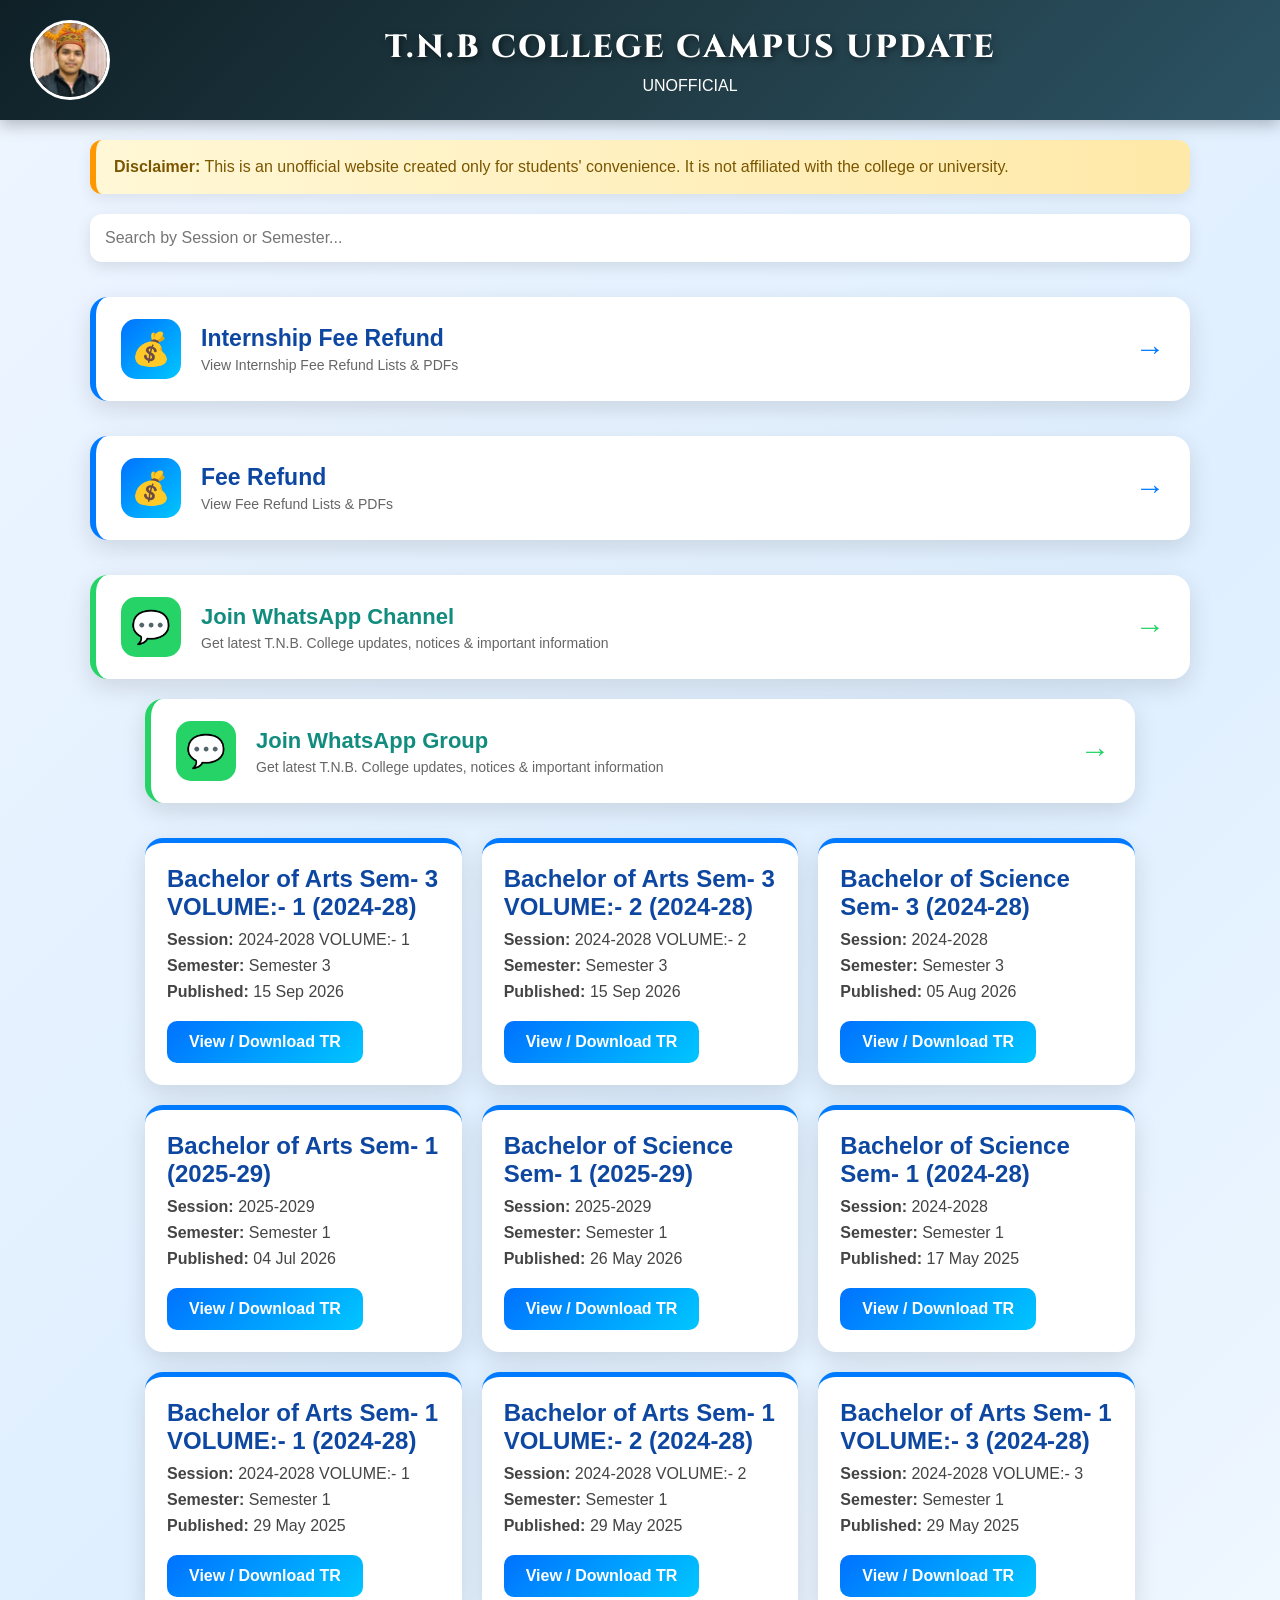
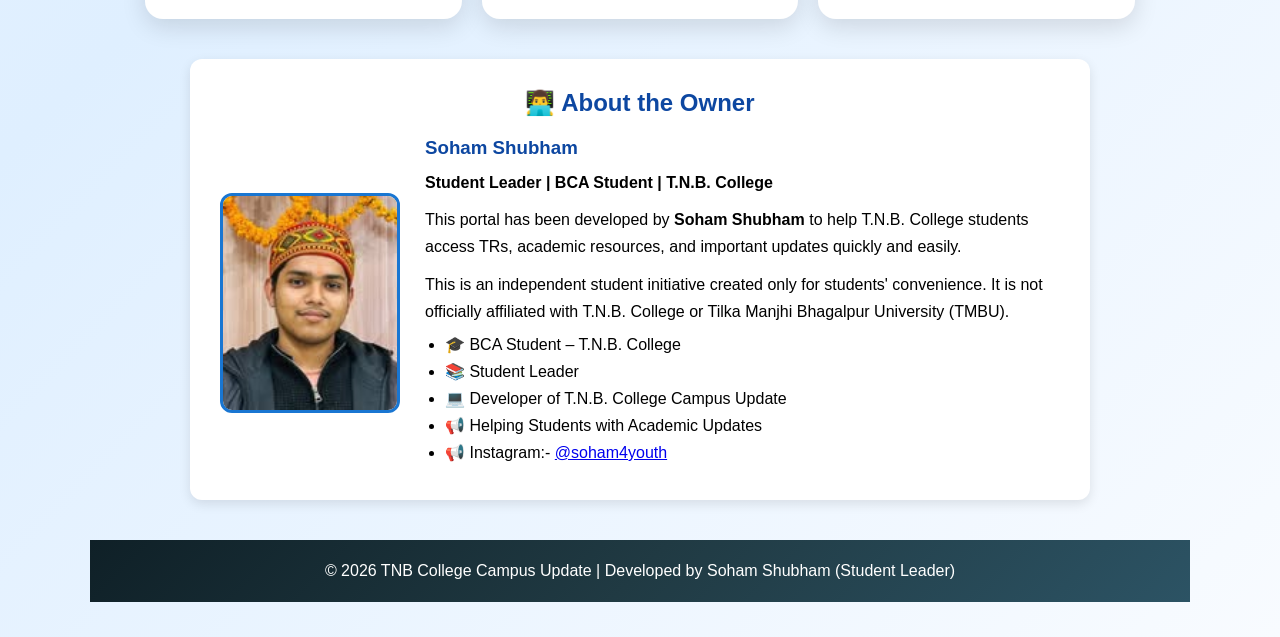
<file: index.html>
<!DOCTYPE html>
<html lang="en">
<head>
    <meta charset="UTF-8">
    <meta name="viewport" content="width=device-width, initial-scale=1.0">
    <title>T.N.B COLLEGE CAMPUS UPDATE </title>
    <link rel="preconnect" href="https://fonts.googleapis.com">
    <link rel="preconnect" href="https://fonts.gstatic.com" crossorigin>
    <link href="https://fonts.googleapis.com/css2?family=Cinzel:wght@600;700;800&display=swap" rel="stylesheet">
    <link rel="stylesheet" href="style.css">
</head>
<body>

<header>

    <img src="soham.jpg" alt="Logo" class="profile-pic">

    <div class="header-text">
        <h1 class="title">T.N.B COLLEGE CAMPUS UPDATE</h1>
        <p class="subtitle">UNOFFICIAL</p>
    </div>

</header>

<div class="notice">
    <strong>Disclaimer:</strong> This is an unofficial website created only for students' convenience. It is not affiliated with the college or university.
</div>

<div class="search-box">
    <input type="text" id="search" placeholder="Search by Session or Semester...">
</div>

  <!--Internship Fee Refund Section -->
<section class="fee-refund-link">
    <a href="internship-refund.html" class="fee-refund-card">
        <div class="fee-refund-icon">💰</div>

        <div class="fee-refund-text">
            <h2>Internship Fee Refund</h2>
            <p>View Internship Fee Refund Lists & PDFs</p>
        </div>

        <div class="fee-refund-arrow">→</div>
    </a>
</section>
    
    <!-- Fee Refund Section -->
<section class="fee-refund-link">
    <a href="fee-refund.html" class="fee-refund-card">
        <div class="fee-refund-icon">💰</div>

        <div class="fee-refund-text">
            <h2>Fee Refund</h2>
            <p>View Fee Refund Lists & PDFs</p>
        </div>

        <div class="fee-refund-arrow">→</div>
    </a>
</section>

<!-- WhatsApp Channel -->

<section class="whatsapp-link">

    <a href="https://whatsapp.com/channel/0029VakPGzy3rZZjvwMbkR2G"
       target="_blank"
       rel="noopener noreferrer"
       class="whatsapp-card">

        <div class="whatsapp-icon">
            💬
        </div>

        <div class="whatsapp-text">
            <h2>Join WhatsApp Channel</h2>
            <p>Get latest T.N.B. College updates, notices & important information</p>
        </div>

        <div class="whatsapp-arrow">
            →
        </div>

    </a>

    
<!-- WhatsApp Group -->

<section class="whatsapp-link">

    <a href="https://chat.whatsapp.com/Lll4i1iyzTlAL9RnYCEzMN"
       target="_blank"
       rel="noopener noreferrer"
       class="whatsapp-card">

        <div class="whatsapp-icon">
             💬
        </div>

        <div class="whatsapp-text">
            <h2>Join WhatsApp Group</h2>
            <p>Get latest T.N.B. College updates, notices & important information</p>
        </div>

        <div class="whatsapp-arrow">
            →
        </div>

    </a>
    
</section>

<div id="tr-container" class="tr-container">
    <!-- TR Cards will load automatically -->
</div>
    
<section class="about-owner">
    <h2>👨‍💻 About the Owner</h2>

    <div class="owner-card">
        <img src="soham.jpg" alt="Soham Shubham" class="owner-img">

        <div class="owner-info">
            <h3>Soham Shubham</h3>
            <p><strong>Student Leader | BCA Student | T.N.B. College</strong></p>

            <p>
                This portal has been developed by <strong>Soham Shubham</strong> to help
                T.N.B. College students access TRs, academic resources, and important
                updates quickly and easily.
            </p>

            <p>
                This is an independent student initiative created only for students'
                convenience. It is not officially affiliated with T.N.B. College or
                Tilka Manjhi Bhagalpur University (TMBU).
            </p>

            <ul>
                <li>🎓 BCA Student – T.N.B. College</li>
                <li>📚 Student Leader</li>
                <li>💻 Developer of T.N.B. College Campus Update</li>
                <li>📢 Helping Students with Academic Updates</li>
                <li>📢 Instagram:- <a href="https://www.instagram.com/soham4youth?igsh=MWJqN3NrY3JrMWw5cA==/" target="_blank" rel="noopener noreferrer"> @soham4youth </a> </li>
            </ul>
        </div>
    </div>
</section>

<footer>
    <p>© 2026 TNB College Campus Update | Developed by Soham Shubham (Student Leader)</p>
</footer>

<script src="script.js"></script>
</body>
</html>
</file>
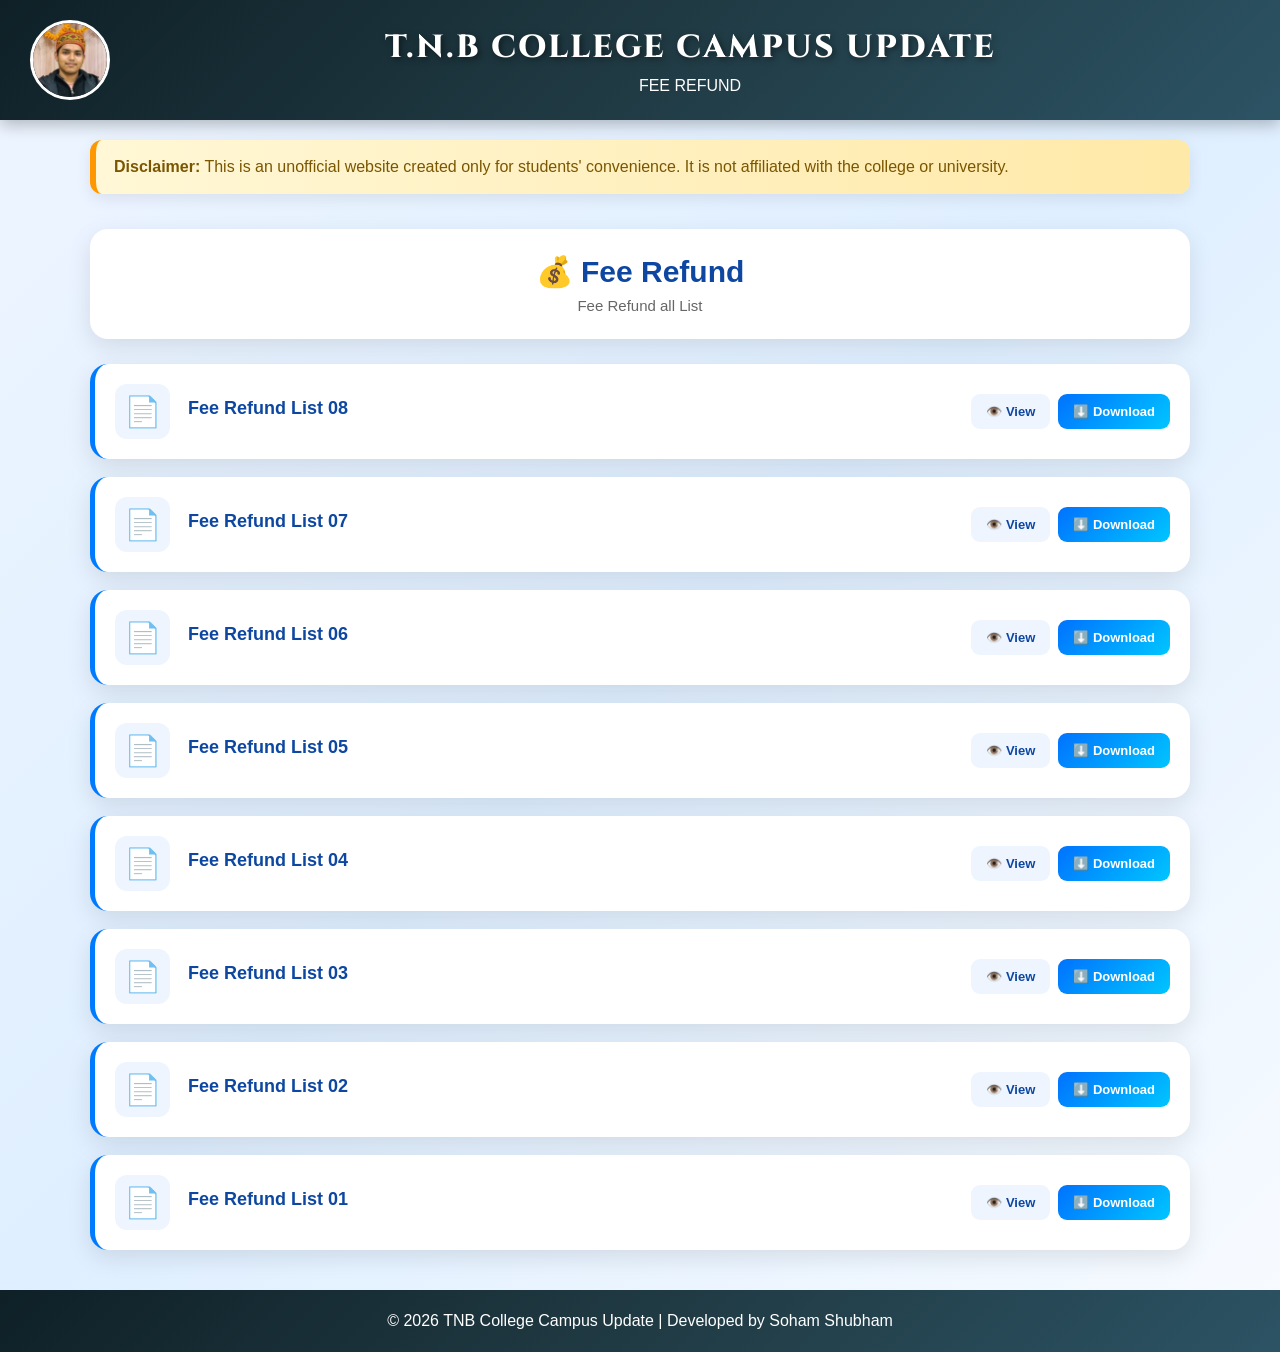
<file: fee-refund.html>
<!DOCTYPE html>
<html lang="en">
<head>
    <meta charset="UTF-8">
    <meta name="viewport" content="width=device-width, initial-scale=1.0">

    <title>Fee Refund | T.N.B College Campus Update</title>

    <link rel="preconnect" href="https://fonts.googleapis.com">
    <link rel="preconnect" href="https://fonts.gstatic.com" crossorigin>

    <link href="https://fonts.googleapis.com/css2?family=Cinzel:wght@600;700;800&display=swap"
          rel="stylesheet">

    <link rel="stylesheet" href="style.css">
</head>

<body>

<header>

    <img src="soham.jpg" alt="Logo" class="profile-pic">

    <div class="header-text">
        <h1 class="title">T.N.B COLLEGE CAMPUS UPDATE</h1>
        <p class="subtitle">FEE REFUND</p>
    </div>

</header>


<div class="notice">
    <strong>Disclaimer:</strong>
    This is an unofficial website created only for students' convenience.
    It is not affiliated with the college or university.
</div>


<section class="fee-page">

    <div class="fee-page-header">
        <h2>💰 Fee Refund</h2>
        <p>Fee Refund all List</p>
    </div>


    <div class="fee-list">

<!-- PDF 8 -->

        <div class="fee-pdf-card">
         <div class="pdf-icon">
                📄
            </div>
        <div class="pdf-info">
         <h3>Fee Refund List 08</h3>
            </div>
            <div class="pdf-buttons">
                <a href="fee_refund_08.pdf"
                   target="_blank"
                   class="view-btn">
                    👁️ View
                </a>
                <a href="fee_refund_08.pdf"
                   download
                   class="download-btn">
                    ⬇️ Download
                </a>
            </div>
        </div>
        
<!-- PDF 7 -->

        <div class="fee-pdf-card">
         <div class="pdf-icon">
                📄
            </div>
        <div class="pdf-info">
         <h3>Fee Refund List 07</h3>
            </div>
            <div class="pdf-buttons">
                <a href="fee_refund_07.pdf"
                   target="_blank"
                   class="view-btn">
                    👁️ View
                </a>
                <a href="fee_refund_07.pdf"
                   download
                   class="download-btn">
                    ⬇️ Download
                </a>
            </div>
        </div>

        
        <!-- PDF 6 -->

        <div class="fee-pdf-card">
         <div class="pdf-icon">
                📄
            </div>
        <div class="pdf-info">
         <h3>Fee Refund List 06</h3>
            </div>
            <div class="pdf-buttons">
                <a href="fee_refund_06.pdf"
                   target="_blank"
                   class="view-btn">
                    👁️ View
                </a>
                <a href="fee_refund_06.pdf"
                   download
                   class="download-btn">
                    ⬇️ Download
                </a>
            </div>
        </div>

        
        <!-- PDF 5 -->

        <div class="fee-pdf-card">
         <div class="pdf-icon">
                📄
            </div>
        <div class="pdf-info">
         <h3>Fee Refund List 05</h3>
            </div>
            <div class="pdf-buttons">
                <a href="fee_refund_05.pdf"
                   target="_blank"
                   class="view-btn">
                    👁️ View
                </a>
                <a href="fee_refund_05.pdf"
                   download
                   class="download-btn">
                    ⬇️ Download
                </a>
            </div>
        </div>


        <!-- PDF 4 -->

        <div class="fee-pdf-card">
            <div class="pdf-icon">
                📄
            </div>
            <div class="pdf-info">
                <h3>Fee Refund List 04</h3>
            </div>
            <div class="pdf-buttons">
                <a href="fee_refund_04.pdf"
                   target="_blank"
                   class="view-btn">
                    👁️ View
                </a>
                <a href="fee_refund_04.pdf"
                   download
                   class="download-btn">
                    ⬇️ Download
                </a>
            </div>
        </div>

 <!-- PDF 3 -->

        <div class="fee-pdf-card">
            <div class="pdf-icon">
                📄
            </div>
            <div class="pdf-info">
                <h3>Fee Refund List 03</h3>
            </div>
            <div class="pdf-buttons">
                <a href="fee_refund_03.pdf"
                   target="_blank"
                   class="view-btn">
                    👁️ View
                </a>
                <a href="fee_refund_03.pdf"
                   download
                   class="download-btn">
                    ⬇️ Download
                </a>
            </div>
        </div>

 <!-- PDF 2 -->

        <div class="fee-pdf-card">
            <div class="pdf-icon">
                📄
            </div>
            <div class="pdf-info">
                <h3>Fee Refund List 02</h3>
            </div>
            <div class="pdf-buttons">
                <a href="fee_refund_02.pdf"
                   target="_blank"
                   class="view-btn">
                    👁️ View
                </a>
                <a href="fee_refund_02.pdf"
                   download
                   class="download-btn">
                    ⬇️ Download
                </a>
            </div>
        </div>

 <!-- PDF 1 -->

        <div class="fee-pdf-card">
            <div class="pdf-icon">
                📄
            </div>
            <div class="pdf-info">
                <h3>Fee Refund List 01</h3>
            </div>
            <div class="pdf-buttons">
                <a href="fee_refund_01.pdf"
                   target="_blank"
                   class="view-btn">
                    👁️ View
                </a>
                <a href="fee_refund_01.pdf"
                   download
                   class="download-btn">
                    ⬇️ Download
                </a>
            </div>
        </div>
        
    </div>
</section>


<footer>

    <p>
        © 2026 TNB College Campus Update |
        Developed by Soham Shubham
    </p>

</footer>

</body>
</html>
</file>
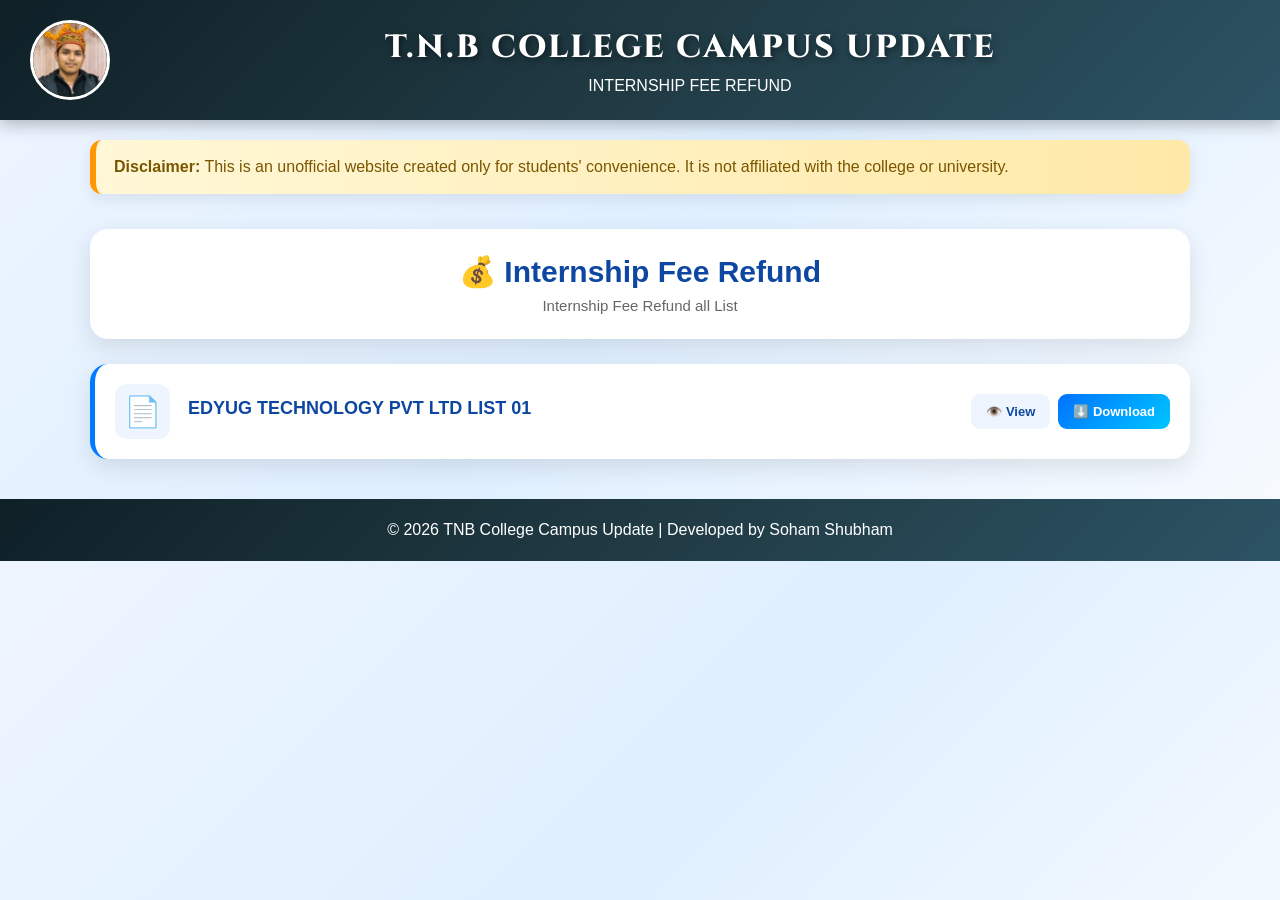
<file: internship-refund.html>
<!DOCTYPE html>
<html lang="en">
<head>
    <meta charset="UTF-8">
    <meta name="viewport" content="width=device-width, initial-scale=1.0">

    <title>Internship Fee Refund | T.N.B College Campus Update</title>

    <link rel="preconnect" href="https://fonts.googleapis.com">
    <link rel="preconnect" href="https://fonts.gstatic.com" crossorigin>

    <link href="https://fonts.googleapis.com/css2?family=Cinzel:wght@600;700;800&display=swap"
          rel="stylesheet">

    <link rel="stylesheet" href="style.css">
</head>

<body>

<header>

    <img src="soham.jpg" alt="Logo" class="profile-pic">

    <div class="header-text">
        <h1 class="title">T.N.B COLLEGE CAMPUS UPDATE</h1>
        <p class="subtitle">INTERNSHIP FEE REFUND</p>
    </div>

</header>


<div class="notice">
    <strong>Disclaimer:</strong>
    This is an unofficial website created only for students' convenience.
    It is not affiliated with the college or university.
</div>


<section class="fee-page">

    <div class="fee-page-header">
        <h2>💰 Internship Fee Refund</h2>
        <p>Internship Fee Refund all List</p>
    </div>


    <div class="fee-list">

 <!-- PDF 1 -->

        <div class="fee-pdf-card">
            <div class="pdf-icon">
                📄
            </div>
            <div class="pdf-info">
                <h3>EDYUG TECHNOLOGY PVT LTD LIST 01</h3>
            </div>
            <div class="pdf-buttons">
                <a href="EDYUG_TECHNOLOGY_PVT_LTD.pdf"
                   target="_blank"
                   class="view-btn">
                    👁️ View
                </a>
                <a href="EDYUG_TECHNOLOGY_PVT_LTD.pdf"
                   download
                   class="download-btn">
                    ⬇️ Download
                </a>
            </div>
        </div>
        
    </div>
</section>


<footer>

    <p>
        © 2026 TNB College Campus Update |
        Developed by Soham Shubham
    </p>

</footer>

</body>
</html>
</file>
<file: style.css>
*{
    margin:0;
    padding:0;
    box-sizing:border-box;
    font-family:'Poppins', sans-serif;
}

body{
    background:linear-gradient(135deg,#eef5ff,#dfefff,#f8fbff);
}

/* ================================
   HEADER
================================ */

header{
    background:linear-gradient(135deg,#0f2027,#203a43,#2c5364);
    color:#fff;
    padding:20px 30px;
    display:flex;
    align-items:center;
    justify-content:flex-start;
    gap:20px;
    box-shadow:0 5px 15px rgba(0,0,0,.25);
}

.profile-pic{
    width:80px;
    height:80px;
    border-radius:50%;
    object-fit:cover;
    border:3px solid #fff;
}

.header-text{
    flex:1;
    text-align:center;
}

.header-text h1{
    font-size:32px;
    margin:0;
}

.subtitle{
    margin-top:8px;
    font-size:16px;
}

header h1{
    font-size:32px;
}

.subtitle{
    margin-top:8px;
    font-size:16px;
}


/* ================================
   NOTICE
================================ */

.notice{
    width:90%;
    max-width:1100px;
    margin:20px auto;
    background:linear-gradient(90deg,#fff7d6,#ffe9a8);
    color:#7a5600;
    padding:18px;
    border-left:6px solid #ff9800;
    border-radius:12px;
    box-shadow:0 5px 15px rgba(0,0,0,.08);
}


/* ================================
   SEARCH
================================ */

.search-box{
    width:90%;
    max-width:1100px;
    margin:20px auto;
}

.search-box input{
    width:100%;
    padding:15px;
    font-size:16px;
    border:none;
    border-radius:12px;
    outline:none;
    background:#fff;
    box-shadow:0 5px 15px rgba(0,0,0,.1);
}

.search-box input:focus{
    box-shadow:0 0 0 4px rgba(0,123,255,.2);
}


/* ================================
   TR CONTAINER
================================ */

.tr-container{
    width:90%;
    max-width:1100px;
    margin:20px auto;
    display:grid;
    grid-template-columns:repeat(auto-fit,minmax(280px,1fr));
    gap:20px;
}


/* ================================
   TR CARD
================================ */

.card{
    background:#fff;
    padding:22px;
    border-radius:18px;
    box-shadow:0 8px 25px rgba(0,0,0,.12);
    transition:.35s;
    border-top:5px solid #007bff;
}

.card:hover{
    transform:translateY(-10px);
    box-shadow:0 15px 35px rgba(0,123,255,.25);
}

.card h2{
    color:#0d47a1;
    margin-bottom:10px;
}

.card p{
    margin:8px 0;
    color:#444;
}


/* ================================
   BUTTON
================================ */

.btn{
    display:inline-block;
    margin-top:12px;
    text-decoration:none;
    color:#fff;
    padding:12px 22px;
    border-radius:10px;
    background:linear-gradient(135deg,#0072ff,#00c6ff);
    font-weight:600;
    transition:.3s;
}

.btn:hover{
    background:linear-gradient(135deg,#005bea,#00a8ff);
    transform:scale(1.05);
}


/* ================================
   MAIN PAGE - FEE REFUND CARD
================================ */

.fee-refund-link{
    width:90%;
    max-width:1100px;
    margin:35px auto;
}

.fee-refund-card{
    display:flex;
    align-items:center;
    gap:20px;

    padding:22px 25px;

    background:#fff;

    border-radius:18px;

    text-decoration:none;

    color:#222;

    border-left:6px solid #007bff;

    box-shadow:0 8px 25px rgba(0,0,0,.12);

    transition:.3s;
}

.fee-refund-card:hover{
    transform:translateY(-5px);

    box-shadow:
        0 12px 30px rgba(0,123,255,.20);
}

.fee-refund-icon{
    width:60px;
    height:60px;

    display:flex;
    align-items:center;
    justify-content:center;

    border-radius:15px;

    background:linear-gradient(
        135deg,
        #0072ff,
        #00c6ff
    );

    font-size:32px;

    flex-shrink:0;
}

.fee-refund-text{
    flex:1;
}

.fee-refund-text h2{
    color:#0d47a1;
    font-size:23px;
    margin-bottom:5px;
}

.fee-refund-text p{
    color:#666;
    font-size:14px;
}

.fee-refund-arrow{
    font-size:30px;
    color:#007bff;
    font-weight:bold;
}


/* ================================
   FEE REFUND PAGE
================================ */

.fee-page{
    width:90%;
    max-width:1100px;

    margin:35px auto;
}


/* Page Heading */

.fee-page-header{
    text-align:center;

    background:#fff;

    padding:25px;

    border-radius:18px;

    box-shadow:
        0 8px 25px rgba(0,0,0,.10);

    margin-bottom:25px;
}

.fee-page-header h2{
    color:#0d47a1;

    font-size:30px;

    margin-bottom:8px;
}

.fee-page-header p{
    color:#666;

    font-size:15px;
}


/* PDF List */

.fee-list{
    display:flex;

    flex-direction:column;

    gap:18px;
}


/* PDF Card */

.fee-pdf-card{
    display:flex;

    align-items:center;

    gap:18px;

    background:#fff;

    padding:20px;

    border-radius:18px;

    border-left:5px solid #007bff;

    box-shadow:
        0 8px 25px rgba(0,0,0,.10);

    transition:.3s;
}

.fee-pdf-card:hover{
    transform:translateY(-5px);

    box-shadow:
        0 12px 30px rgba(0,123,255,.20);
}


/* PDF Icon */

.pdf-icon{
    width:55px;

    height:55px;

    display:flex;

    align-items:center;

    justify-content:center;

    background:#eef5ff;

    border-radius:12px;

    font-size:30px;

    flex-shrink:0;
}


/* PDF Information */

.pdf-info{
    flex:1;
}

.pdf-info h3{
    color:#0d47a1;

    font-size:18px;

    margin-bottom:7px;
}

.pdf-info p{
    color:#777;

    font-size:14px;
}


/* PDF Buttons */

.pdf-buttons{
    display:flex;

    gap:8px;

    flex-shrink:0;
}

.view-btn,
.download-btn{
    display:inline-block;

    padding:10px 15px;

    border-radius:9px;

    text-decoration:none;

    font-size:13px;

    font-weight:600;

    transition:.3s;
}

.view-btn{
    background:#eef5ff;

    color:#0d47a1;
}

.view-btn:hover{
    background:#d8e8ff;
}

.download-btn{
    background:
        linear-gradient(
            135deg,
            #0072ff,
            #00c6ff
        );

    color:#fff;
}

.download-btn:hover{
    transform:scale(1.04);
}


/* ================================
   BACK TO HOME
================================ */

.back-home{
    text-align:center;

    margin:30px 0;
}

.back-home a{
    display:inline-block;

    text-decoration:none;

    color:#fff;

    padding:12px 22px;

    border-radius:10px;

    background:
        linear-gradient(
            135deg,
            #0072ff,
            #00c6ff
        );

    font-weight:600;

    transition:.3s;
}

.back-home a:hover{
    transform:scale(1.05);
}


/* ================================
   ABOUT OWNER
================================ */

.about-owner{
    background:#fff;

    margin:40px auto;

    max-width:900px;

    padding:30px;

    border-radius:12px;

    box-shadow:
        0 4px 12px rgba(0,0,0,.1);
}

.about-owner h2{
    text-align:center;

    color:#0d47a1;

    margin-bottom:20px;
}

.owner-card{
    display:flex;

    align-items:center;

    gap:25px;

    flex-wrap:wrap;
}

.owner-img{
    width:180px !important;

    height:220px !important;

    border-radius:12px !important;

    object-fit:cover !important;

    border:3px solid #1976d2 !important;

    display:block;
}

.owner-info{
    flex:1;
}

.owner-info h3{
    color:#0d47a1;

    margin-bottom:10px;
}

.owner-info p{
    line-height:1.7;

    margin-bottom:10px;
}

.owner-info ul{
    margin-top:10px;

    padding-left:20px;
}

.owner-info li{
    margin-bottom:8px;
}


/* ================================
   FOOTER
================================ */

footer{
    margin-top:40px;

    background:
        linear-gradient(
            135deg,
            #0f2027,
            #203a43,
            #2c5364
        );

    color:#fff;

    text-align:center;

    padding:22px;
}


/* ================================
   TITLE
================================ */

.title{
    font-family:'Cinzel',serif;

    font-size:48px;

    font-weight:800;

    color:#ffffff;

    letter-spacing:2px;

    text-shadow:
        2px 2px 6px rgba(0,0,0,.5);
}


/* ================================
   MOBILE RESPONSIVE
================================ */

@media(max-width:768px){

    header{
        padding:15px;

        gap:12px;
    }

    .profile-pic{
        width:60px;

        height:60px;
    }

    .title{
        font-size:25px;

        letter-spacing:1px;
    }

    .subtitle{
        font-size:13px;
    }


    /* Fee Refund Main Card */

    .fee-refund-card{
        padding:17px;

        gap:12px;
    }

    .fee-refund-icon{
        width:50px;

        height:50px;

        font-size:26px;
    }

    .fee-refund-text h2{
        font-size:19px;
    }

    .fee-refund-text p{
        font-size:12px;
    }

    .fee-refund-arrow{
        font-size:25px;
    }


    /* Fee Refund PDF */

    .fee-pdf-card{
        padding:15px;

        gap:12px;

        align-items:flex-start;
    }

    .pdf-icon{
        width:45px;

        height:45px;

        font-size:24px;
    }

    .pdf-info h3{
        font-size:15px;
    }

    .pdf-info p{
        font-size:12px;
    }

    .pdf-buttons{
        flex-direction:column;

        gap:6px;
    }

    .view-btn,
    .download-btn{
        padding:8px 10px;

        font-size:11px;

        text-align:center;
    }


    /* Owner */

    .owner-card{
        flex-direction:column;

        text-align:center;
    }

}


/* Very Small Screens */

@media(max-width:450px){

    .fee-pdf-card{
        flex-wrap:wrap;
    }

    .pdf-info{
        min-width:0;
    }

    .pdf-buttons{
        width:100%;

        flex-direction:row;
    }

    .view-btn,
    .download-btn{
        flex:1;
    }

}

/* ================================
   WHATSAPP CHANNEL
================================ */

.whatsapp-link{
    width:90%;
    max-width:1100px;
    margin:20px auto 35px;
}

.whatsapp-card{
    display:flex;
    align-items:center;
    gap:20px;

    padding:22px 25px;

    background:#fff;

    border-radius:18px;

    text-decoration:none;
    color:#222;

    border-left:6px solid #25D366;

    box-shadow:0 8px 25px rgba(0,0,0,.12);

    transition:.3s;
}

.whatsapp-card:hover{
    transform:translateY(-5px);

    box-shadow:
        0 12px 30px rgba(37,211,102,.22);
}

.whatsapp-icon{
    width:60px;
    height:60px;

    display:flex;
    align-items:center;
    justify-content:center;

    border-radius:15px;

    background:#25D366;

    font-size:32px;

    flex-shrink:0;
}

.whatsapp-text{
    flex:1;
}

.whatsapp-text h2{
    color:#128C7E;

    font-size:22px;

    margin-bottom:5px;
}

.whatsapp-text p{
    color:#666;

    font-size:14px;
}

.whatsapp-arrow{
    font-size:30px;

    color:#25D366;

    font-weight:bold;
}


/* Mobile */

@media(max-width:768px){

    .whatsapp-card{
        padding:17px;

        gap:12px;
    }

    .whatsapp-icon{
        width:50px;
        height:50px;

        font-size:26px;
    }

    .whatsapp-text h2{
        font-size:18px;
    }

    .whatsapp-text p{
        font-size:12px;
    }

    .whatsapp-arrow{
        font-size:25px;
    }

}
</file>
